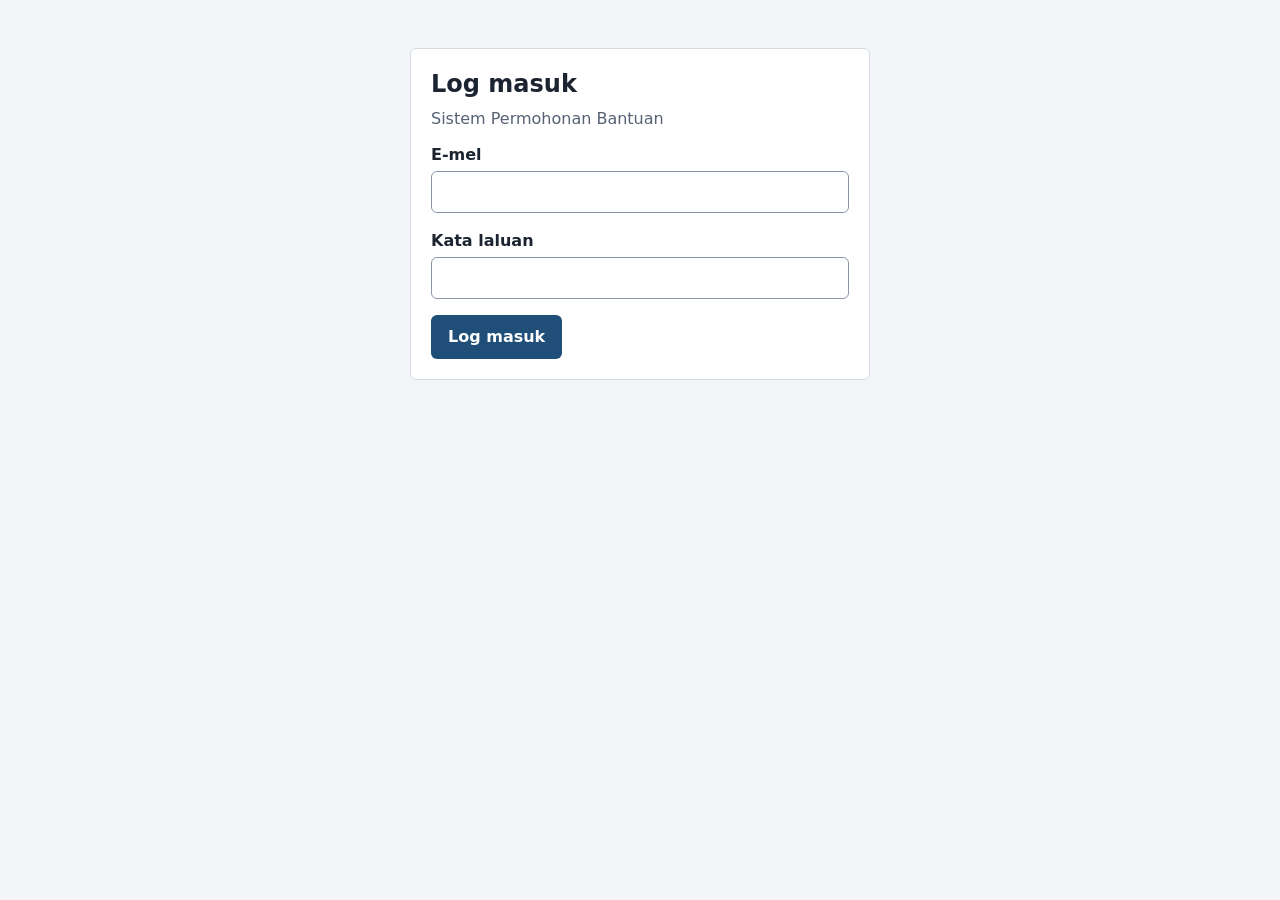
<file: sistem-bantuan/web/index.html>
<!doctype html>
<html lang="ms">
<head>
<meta charset="utf-8">
<meta name="viewport" content="width=device-width,initial-scale=1">
<meta name="robots" content="noindex,nofollow">
<title>Sistem Permohonan Bantuan</title>
<link rel="icon" href="data:,">
<link rel="stylesheet" href="style.css">
</head>
<body>
<div id="app"><p class="muat">Memuatkan…</p></div>
<noscript><p class="muat">Sistem ini memerlukan JavaScript.</p></noscript>
<script src="config.js"></script>
<script src="app.js"></script>
</body>
</html>
</file>
<file: sistem-bantuan/web/style.css>
:root {
  --latar: #f3f5f8;
  --permukaan: #ffffff;
  --teks: #1b2430;
  --senyap: #566274;
  --garis: #d5dbe3;
  --utama: #1f4e79;
  --utama-gelap: #173b5c;
  --fokus: #b45309;
  --ok-bg: #e4f3ec;  --ok: #17603f;
  --amaran-bg: #fdf0d5; --amaran: #7a4b00;
  --bahaya-bg: #fbe4e4; --bahaya: #8f2222;
  --maklumat-bg: #e2ecf6; --maklumat: #1f4e79;
  --neutral-bg: #e9edf2; --neutral: #3d4757;
  --jejari: 6px;
}
* { box-sizing: border-box; }
html { font-size: 16px; }
body {
  margin: 0; background: var(--latar); color: var(--teks);
  font-family: system-ui, -apple-system, "Segoe UI", Roboto, "Helvetica Neue", Arial, sans-serif;
  line-height: 1.5;
}
h1 { font-size: 1.5rem; line-height: 1.25; margin: 0 0 .5rem; }
h2 { font-size: 1.15rem; line-height: 1.3; margin: 0 0 .75rem; }
p { margin: 0 0 .75rem; }
[tabindex="-1"]:focus { outline: none; }
:focus-visible { outline: 3px solid var(--fokus); outline-offset: 2px; }
.muat { padding: 2rem 16px; color: var(--senyap); }
.senyap { color: var(--senyap); }

.rangka { min-height: 100vh; }
.atas {
  background: var(--utama); color: #fff; padding: .75rem 16px;
  display: flex; flex-wrap: wrap; gap: .5rem 1.5rem; align-items: center; justify-content: space-between;
}
.jenama { font-weight: 700; font-size: 1.05rem; }
.pengguna { display: flex; flex-wrap: wrap; gap: .5rem; align-items: center; font-size: .9rem; }
.pengguna .peranan { background: rgba(255,255,255,.18); padding: .1rem .5rem; border-radius: 99px; }
main { max-width: 1100px; margin: 0 auto; padding: 1.25rem 16px 3rem; }

.kad {
  background: var(--permukaan); border: 1px solid var(--garis); border-radius: var(--jejari);
  padding: 1.25rem; max-width: 460px; margin: 3rem auto;
}
.seksyen {
  background: var(--permukaan); border: 1px solid var(--garis); border-radius: var(--jejari);
  padding: 1rem 1.25rem; margin-bottom: 1rem;
}
.bar { display: flex; flex-wrap: wrap; gap: .75rem; align-items: center; justify-content: space-between; margin-bottom: 1rem; }
.bar h1 { margin: 0; }
.baris { display: flex; flex-wrap: wrap; gap: .5rem; }

.btn {
  font: inherit; font-weight: 600; cursor: pointer; border-radius: var(--jejari);
  padding: .55rem 1rem; border: 1px solid transparent; min-height: 40px;
}
.btn.kecil { padding: .25rem .7rem; min-height: 32px; font-size: .9rem; }
.btn.utama { background: var(--utama); color: #fff; }
.btn.utama:hover { background: var(--utama-gelap); }
.btn.sekunder { background: var(--permukaan); color: var(--utama); border-color: var(--utama); }
.atas .btn.sekunder { background: transparent; color: #fff; border-color: rgba(255,255,255,.6); }
.btn.bahaya { background: var(--permukaan); color: var(--bahaya); border-color: var(--bahaya); }
.btn:disabled { opacity: .55; cursor: not-allowed; }
.pautan { font: inherit; background: none; border: 0; padding: 0; color: var(--utama); text-decoration: underline; cursor: pointer; font-weight: 600; }

.medan { margin-bottom: 1rem; }
.medan label, .medan .label { display: block; font-weight: 600; margin-bottom: .25rem; }
.medan .bantuan { color: var(--senyap); font-size: .875rem; margin-top: .25rem; }
input[type=text], input[type=email], input[type=password], input[type=number], input[type=tel], select, textarea {
  width: 100%; font: inherit; padding: .5rem .65rem; border: 1px solid #8b96a5; border-radius: var(--jejari);
  background: #fff; color: var(--teks);
}
textarea { min-height: 7rem; resize: vertical; }
input[type=file] { font: inherit; max-width: 100%; }
.grid2 { display: grid; grid-template-columns: 1fr 1fr; gap: 0 1rem; }
.semak { display: flex; gap: .6rem; align-items: flex-start; }
.semak input { margin-top: .3rem; width: 1.1rem; height: 1.1rem; flex: none; }
.notisprivasi { background: var(--neutral-bg); border-radius: var(--jejari); padding: .75rem 1rem; font-size: .9rem; margin-bottom: .75rem; }

.notis { padding: .7rem 1rem; border-radius: var(--jejari); margin-bottom: 1rem; border: 1px solid; font-weight: 500; }
.notis.ok { background: var(--ok-bg); color: var(--ok); border-color: var(--ok); }
.notis.ralat { background: var(--bahaya-bg); color: var(--bahaya); border-color: var(--bahaya); }
.notis.info { background: var(--maklumat-bg); color: var(--maklumat); border-color: var(--maklumat); }

.bungkus { overflow-x: auto; }
table { width: 100%; border-collapse: collapse; font-size: .95rem; }
th, td { text-align: left; padding: .55rem .6rem; border-bottom: 1px solid var(--garis); vertical-align: top; }
th { font-size: .85rem; color: var(--senyap); white-space: nowrap; }
td { overflow-wrap: break-word; }
.bungkus table { min-width: 640px; }          /* skrol mendatar dalam bekas jadual, bukan seluruh halaman */
td .pautan { white-space: nowrap; }
.num { text-align: right; white-space: nowrap; }
dl.butir + div { margin-top: 1.25rem; }

.lencana { display: inline-block; padding: .1rem .6rem; border-radius: 99px; font-size: .85rem; font-weight: 600; white-space: nowrap; }
.s-dihantar { background: var(--maklumat-bg); color: var(--maklumat); }
.s-dalam-semakan { background: var(--amaran-bg); color: var(--amaran); }
.s-dikembalikan { background: var(--amaran-bg); color: var(--amaran); }
.s-menunggu-kelulusan { background: var(--maklumat-bg); color: var(--maklumat); }
.s-lulus { background: var(--ok-bg); color: var(--ok); }
.s-ditolak { background: var(--bahaya-bg); color: var(--bahaya); }
.s-dibatalkan, .s-luput { background: var(--neutral-bg); color: var(--neutral); }

dl.butir { display: grid; grid-template-columns: max-content 1fr; gap: .4rem 1.25rem; margin: 0; }
dl.butir dt { color: var(--senyap); }
dl.butir dd { margin: 0; overflow-wrap: anywhere; }
.pra { white-space: pre-wrap; }
ul.dok, ol.garis { list-style: none; padding: 0; margin: 0; }
ul.dok li { display: flex; flex-wrap: wrap; gap: .5rem 1rem; align-items: center; padding: .4rem 0; border-bottom: 1px solid var(--garis); }
ol.garis li { padding: .5rem 0 .5rem 1rem; border-left: 3px solid var(--garis); margin-left: .25rem; }
ol.garis .masa { color: var(--senyap); font-size: .85rem; }
.tab { display: flex; gap: .5rem; margin-bottom: 1rem; }
.tab .btn[aria-pressed=true] { background: var(--utama); color: #fff; }
.hasil-audit { margin-left: .5rem; font-weight: 600; }

@media (max-width: 640px) {
  .grid2 { grid-template-columns: 1fr; }
  dl.butir { grid-template-columns: 1fr; gap: 0; }
  dl.butir dt { margin-top: .6rem; }
  .kad { margin: 1rem auto; }
  .btn { width: 100%; }
  .atas .btn, .tab .btn, td .btn, .pautan { width: auto; }
}
@media (prefers-reduced-motion: no-preference) {
  .btn { transition: background-color .12s; }
}
</file>
